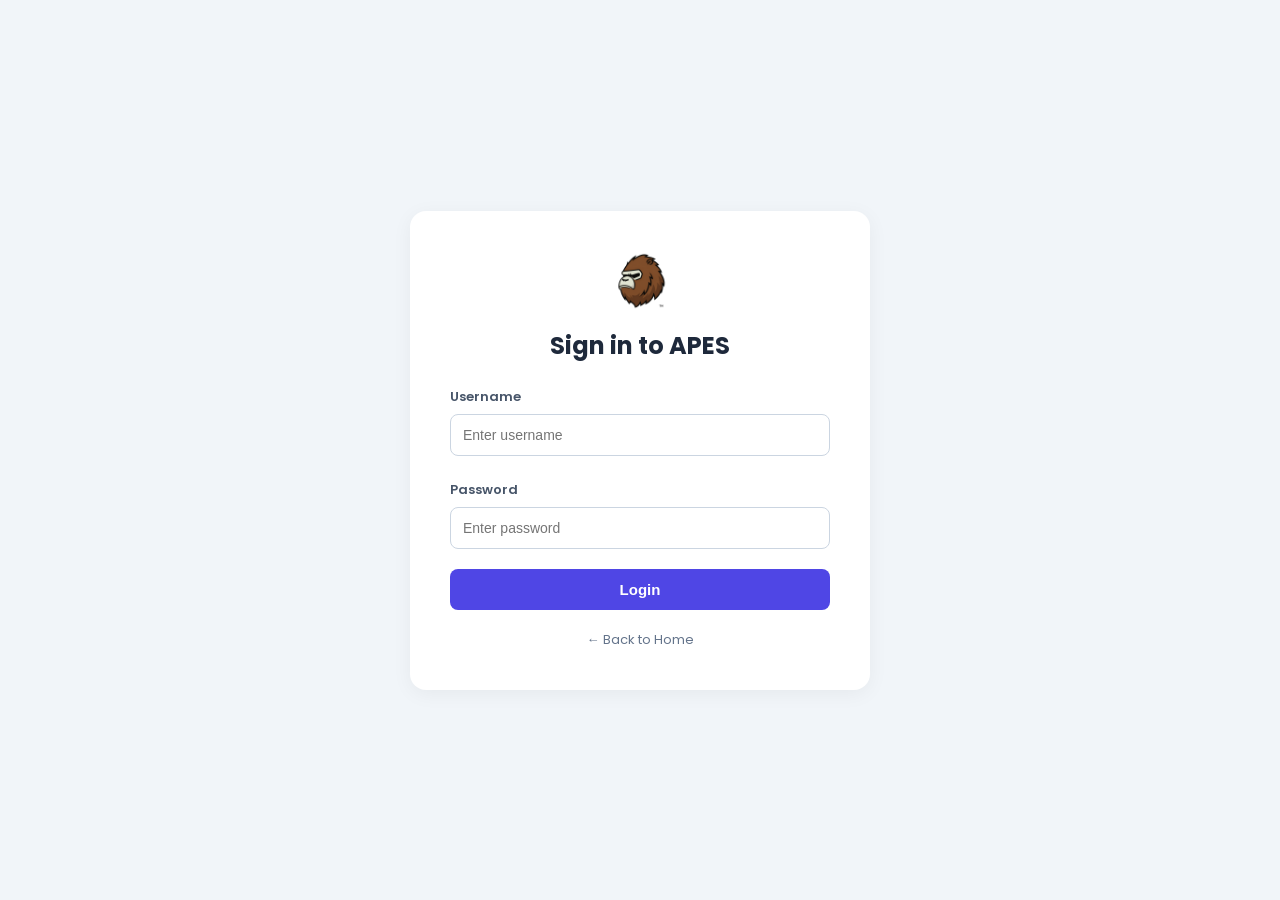
<file: dashboard.html>
<!DOCTYPE html>
<html lang="en">
<head>
    <meta charset="UTF-8">
    <meta name="viewport" content="width=device-width, initial-scale=1.0">
    <title>APES Portal</title>

    <!-- Shared Styles -->
    <link rel="stylesheet" href="styles.css">

    <!-- Fonts -->
    <link href="https://fonts.googleapis.com/css2?family=Poppins:wght@400;600;700&family=Inter:wght@400;500;700;900&display=swap" rel="stylesheet">
</head>

<body>

<!-- PROTECT PAGE -->
<script>
if (localStorage.getItem("apes_logged_in") !== "yes") {
    window.location.href = "login.html";
}
</script>

<!-- COMPONENTS -->
<div id="topbar"></div>
<div id="sidebar"></div>

<!-- MAIN CONTENT -->
<div class="main-content">

    <div class="welcome-card">
        <h1>Welcome to the Logistics Hub</h1>
        <p>Select a tool from the sidebar menu to quickly process orders, print delivery configurations, or manage cargo configurations.</p>
    </div>

    <div id="footer"></div>
</div>

<!-- LOAD COMPONENTS -->
<script>
fetch("topbar.html")
  .then(res => res.text())
  .then(html => {
      document.getElementById("topbar").innerHTML = html;

      const username = localStorage.getItem("apes_username");
      document.getElementById("apes-user").textContent = username;
      document.getElementById("dd-username").textContent = username;
      document.getElementById("dd-email").textContent = username + "@apes.com";
  });

fetch("sidebar.html")
  .then(res => res.text())
  .then(html => document.getElementById("sidebar").innerHTML = html);

fetch("footer.html")
  .then(res => res.text())
  .then(html => document.getElementById("footer").innerHTML = html);
</script>

<!-- SHARED LOGIC -->
<script src="shared.js"></script>

</body>
</html>
</file>
<file: styles.css>
/* ============================================================
   APES PORTAL — GLOBAL STYLESHEET
   Clean, organized, production-ready CSS with notes
   ============================================================ */


/* ============================================================
   1. GLOBAL RESET & BASE
   ------------------------------------------------------------
   - Sets the base font, background, and layout foundation.
   - No flex on body (topbar + sidebar handle layout now).
   ============================================================ */
body {
    font-family: 'Poppins', sans-serif;
    background-color: #f8fafc;
    margin: 0;
    padding: 0;
    min-height: 100vh;
}



/* ============================================================
   2. TOPBAR (FULL WIDTH)
   ------------------------------------------------------------
   - Fixed at the top.
   - Holds brand + user menu.
   - Appears on every page.
   ============================================================ */
.topbar {
    position: fixed;
    top: 0;
    left: 0;
    height: 60px;
    width: 100%;
    background: #ffffff;
    border-bottom: 1px solid #e2e8f0;
    display: flex;
    justify-content: space-between;
    align-items: center;
    padding: 0 20px;
    box-sizing: border-box;
    z-index: 10;
}

.topbar-left {
    display: flex;
    align-items: center;
    gap: 12px;
}
.topbar-left:hover {
    opacity: 0.8;
    transition: 0.2s;
}


.brand-logo {
    height: 32px;
}

.brand-name {
    font-weight: 700;
    font-size: 16px;
}



/* ============================================================
   3. SIDEBAR (LEFT COLUMN)
   ------------------------------------------------------------
   - Fixed under the topbar.
   - Navigation for all tools.
   ============================================================ */
.sidebar {
    position: fixed;
    top: 60px; /* below topbar */
    left: 0;
    width: 260px;
    height: calc(100vh - 60px);
    background: #f8fafc;  /* the original color of the background was #0f172a i liked it,...*/
    border-right: 1px solid #e2e8f0;
    padding: 20px;
    box-sizing: border-box;
}

.menu-title {
    font-size: 11px;
    text-transform: uppercase;
    color: #64748b;
    margin-bottom: 12px;
    font-weight: 600;
}

.nav-links {
    display: flex;
    flex-direction: column;
    gap: 8px;
}

.nav-item {
    padding: 12px 16px;
    color: #94a3b8;
    text-decoration: none;
    border-radius: 8px;
    font-weight: 600;
    font-size: 14px;
    transition: 0.2s;
}

.nav-item:hover {
    background-color: #1e293b;
    color: #f8fafc;
}

.nav-item.active {
    background-color: #4f46e5;
    color: white;
}

.nav-item.disabled {
    opacity: 0.4;
    pointer-events: none;
}



/* ============================================================
   4. MAIN CONTENT AREA
   ------------------------------------------------------------
   - Automatically positioned under topbar and beside sidebar.
   - Centers content by default.
   ============================================================ */
.main-content {
    margin-top: 60px;      /* below topbar */
    margin-left: 260px;    /* beside sidebar */
    padding: 40px;
    box-sizing: border-box;

    display: flex;
    flex-direction: column;
    align-items: center;
}



/* ============================================================
   5. WELCOME CARD (Dashboard)
   ------------------------------------------------------------
   - Clean, centered card for the dashboard intro.
   ============================================================ */
.welcome-card {
    background: white;
    padding: 40px;
    border-radius: 16px;
    box-shadow: 0 4px 20px rgba(0,0,0,0.02);
    text-align: center;
    max-width: 500px;
    margin-top: 20px;
}



/* ============================================================
   6. USER MENU (TOPBAR DROPDOWN)
   ------------------------------------------------------------
   - Username + ▼
   - Dropdown with email + actions
   ============================================================ */
.user-menu {
    position: relative;
    display: flex;
    flex-direction: column;
    align-items: flex-end;
    cursor: pointer;
}

.user-menu .user-label {
    display: flex;
    align-items: center;
    gap: 6px;
    font-weight: 600;
    color: #334155;
}

/* Dropdown container */
.user-dropdown {
    position: absolute;
    top: 28px;
    right: 0;
    background: white;
    border: 1px solid #e2e8f0;
    border-radius: 8px;
    padding: 12px;
    display: none; /* hidden by default */
    flex-direction: column;
    gap: 8px;
    min-width: 180px;
    box-shadow: 0 4px 12px rgba(0,0,0,0.08);
    white-space: normal;
}

/* When menu is open */
.user-menu.open .user-dropdown {
    display: flex;
}

.user-dropdown a {
    color: #334155;
    text-decoration: none;
    font-size: 14px;
    padding: 6px 0;
}

.user-dropdown a:hover {
    color: #4f46e5;
}



/* ============================================================
   7. FOOTER (BOTTOM OF PAGE)
   ------------------------------------------------------------
   - Small, clean, professional footer.
   ============================================================ */
.footer {
    width: 100%;
    padding: 10px 20px;
    font-size: 12px;
    color: #6b7280;
    display: flex;
    justify-content: space-between;
    align-items: center;
    border-top: 1px solid #e5e7eb;
    margin-top: 40px;
}

.footer-right a {
    margin-right: 15px;
    color: #6b7280;
    text-decoration: none;
}

.footer-right a:hover {
    text-decoration: underline;
}
</file>
